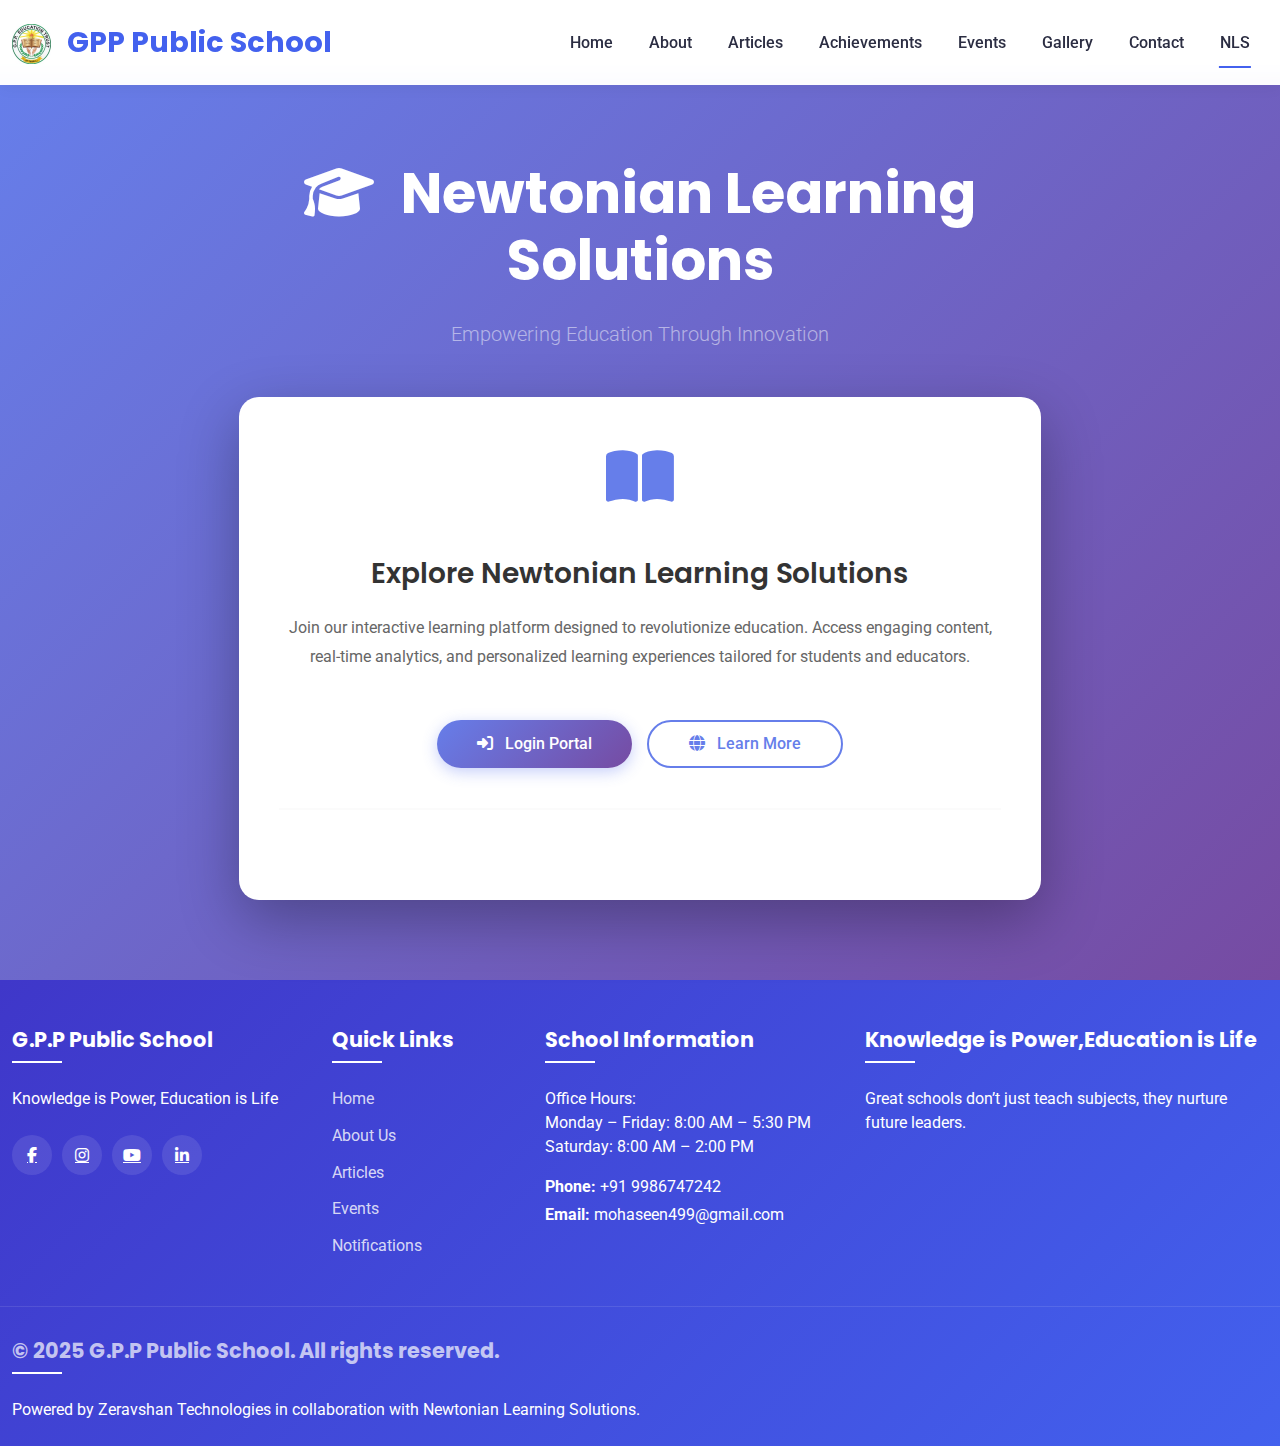
<file: School-website/Newtonian.html>
<!DOCTYPE html>
<html lang="en">
<head>
    <meta charset="UTF-8">
    <meta name="viewport" content="width=device-width, initial-scale=1.0">
    <title>Newtonian Learning Solutions | GPP Public School</title>
    <!-- Bootstrap 5 CSS -->
    <link href="https://cdn.jsdelivr.net/npm/bootstrap@5.3.0/dist/css/bootstrap.min.css" rel="stylesheet">
    <!-- Google Fonts -->
    <link href="https://fonts.googleapis.com/css2?family=Poppins:wght@300;400;500;600;700&family=Roboto:wght@300;400;500;700&display=swap" rel="stylesheet">
    <!-- Font Awesome -->
    <link rel="stylesheet" href="https://cdnjs.cloudflare.com/ajax/libs/font-awesome/6.4.0/css/all.min.css">
    <link rel="stylesheet" href="style.css">
    <link rel="stylesheet" href="animate-on-scroll.css">
        <!-- Hover effect styling -->
    <style>
        .nls-box:hover {
            transform: translateY(-10px);
            box-shadow: 0 30px 80px rgba(102, 126, 234, 0.3);
        }

        .btn-primary:hover {
            transform: scale(1.05);
            box-shadow: 0 10px 30px rgba(102, 126, 234, 0.4);
        }

        .btn-outline-primary:hover {
            background: #667eea;
            color: white !important;
            transform: scale(1.05);
        }

        @media (max-width: 768px) {
            .nls-box {
                padding: 30px 20px !important;
            }
            
            h1.display-4 {
                font-size: 28px !important;
            }

            .btn {
                font-size: 14px !important;
                padding: 10px 25px !important;
            }
        }
    </style>

</head>
<body>
      <!-- Navigation -->
    <nav class="navbar navbar-expand-lg navbar-light fixed-top py-3">
        <div class="container">
           <a class="navbar-brand" href="index.html">
                <img src="Images/Logo.png" alt="School Logo" style="height: 40px; margin-right: 10px;"> 
                GPP Public School</span>
            </a>
            <button class="navbar-toggler p-0 border-0" type="button"
            data-bs-toggle="collapse" data-bs-target="#navbarContent"
            aria-controls="navbarContent" aria-expanded="false"
            aria-label="Toggle navigation">
            <i class="fas fa-bars" style="font-size:22px;"></i>
             </button>
            <div class="collapse navbar-collapse" id="navbarContent">
                <ul class="navbar-nav ms-auto mb-2 mb-lg-0">
                    <li class="nav-item">
                        <a class="nav-link " href="index.html">Home</a>
                    </li>
                    <li class="nav-item">
                        <a class="nav-link" href="index.html#about">About</a>
                    </li>
                    <li class="nav-item">
                        <a class="nav-link" href="#articles">Articles</a>
                    </li>
                    <li class="nav-item">
                        <a class="nav-link" href="#achievements">Achievements</a>
                    </li>
                    <li class="nav-item">
                        <a class="nav-link" href="#events">Events</a>
                    </li>
                     <li class="nav-item">
                        <a class="nav-link" href="index.html#gallery">Gallery</a>
                    </li>
                    <li class="nav-item">
                        <a class="nav-link" href="index.html#contact">Contact</a>
                    </li>
                     <li class="nav-item">
                        <a class="nav-link active" href="Newtonian.html">NLS</a>
                    </li> 
                </ul> 
            </div>
        </div>
    </nav>

    <!-- Main Content -->
    <main class="nls-main" style="margin-top: 80px; min-height: 100vh; display: flex; align-items: center; justify-content: center; background: linear-gradient(135deg, #667eea 0%, #764ba2 100%); padding: 40px 20px;">
        <div class="container">
            <div class="row align-items-center justify-content-center">
                <div class="col-lg-8 col-md-10">
                    <!-- Heading -->
                    <div class="text-center mb-5" data-aos="fade-down">
                        <h1 class="display-4 fw-bold text-white mb-4">
                            <i class="fas fa-graduation-cap" style="margin-right: 15px;"></i>
                            Newtonian Learning Solutions
                        </h1>
                        <p class="lead text-white-50 mb-0">Empowering Education Through Innovation</p>
                    </div>

                    <!-- NLS Box -->
                    <div class="nls-box" data-aos="zoom-in" style="background: white; border-radius: 20px; padding: 50px 40px; box-shadow: 0 20px 60px rgba(0, 0, 0, 0.3); text-align: center; transition: transform 0.3s ease, box-shadow 0.3s ease;">
                        <div style="margin-bottom: 30px;">
                            <i class="fas fa-book-open" style="font-size: 60px; color: #667eea; margin-bottom: 20px;"></i>
                        </div>

                        <h2 class="mb-4" style="color: #333; font-weight: 600; font-size: 28px;">
                            Explore Newtonian Learning Solutions
                        </h2>

                        <p class="mb-5" style="color: #666; font-size: 16px; line-height: 1.8;">
                            Join our interactive learning platform designed to revolutionize education. 
                            Access engaging content, real-time analytics, and personalized learning experiences 
                            tailored for students and educators.
                        </p>

                        <div style="display: flex; gap: 15px; justify-content: center; flex-wrap: wrap;">
                            <a href="https://newtonianlearningsolutions.com/ui/user/login/" target="_blank" class="btn btn-primary" style="background: linear-gradient(135deg, #667eea 0%, #764ba2 100%); border: none; padding: 12px 40px; font-size: 16px; font-weight: 500; border-radius: 50px; transition: transform 0.3s ease, box-shadow 0.3s ease;">
                                <i class="fas fa-sign-in-alt" style="margin-right: 8px;"></i>
                                Login Portal
                            </a>
                            <a href="https://newtonianlearningsolutions.com/" target="_blank" class="btn btn-outline-primary" style="border: 2px solid #667eea; color: #667eea; padding: 10px 40px; font-size: 16px; font-weight: 500; border-radius: 50px; transition: all 0.3s ease;">
                                <i class="fas fa-globe" style="margin-right: 8px;"></i>
                                Learn More
                            </a>
                        </div>

                        <hr style="margin: 40px 0; border: 1px solid #eee;">
                    </div>
                </div>
            </div>
        </div>
    </main>


 <!-- Footer -->
    <footer class="footer">
        <div class="container">
            <div class="row">
                <div class="col-md-3 mb-4 mb-md-0">
                    <h5>G.P.P Public School</h5>
                    <p>Knowledge is Power, Education is Life</p>
                    <div class="social-links">
                        <a href="#"><i class="fab fa-facebook-f"></i></a>
                        <a href="#"><i class="fab fa-instagram"></i></a>
                        <a href="https://youtube.com/@gpppublicschoolattahalli?si=HrfAXM66m1wQ4LZh" target="_blank"><i class="fab fa-youtube"></i></a>
                        <a href="#"><i class="fab fa-linkedin-in"></i></a>
                    </div>
                </div>
                <div class="col-md-2 col-6 mb-4 mb-md-0">
                    <h5>Quick Links</h5>
                    <ul class="footer-links ms-0 p-0">
                        <li><a href="index.html">Home</a></li>
                        <li><a href="index.html#about">About Us</a></li>
                        <li><a href="articles.html">Articles</a></li>
                        <li><a href="index.html#events">Events</a></li>
                        <li><a href="index.html#notifications">Notifications</a></li>
                    </ul>
                </div>
               <div class="col-md-3">
                    <h5>School Information</h5>
                    <p class="mt-3">
                        Office Hours: <br>
                        Monday – Friday: 8:00 AM – 5:30 PM <br>
                        Saturday: 8:00 AM – 2:00 PM
                    </p>
                    <p class="mb-1"><strong>Phone:</strong> +91 9986747242 </p>
                    <p class="mb-0"><strong>Email:</strong> <span style="word-break: break-all;">mohaseen499@gmail.com</span></p>
                    
                </div>
                  <div class="col-md-4 ">
            <div class="footer-motivation">
                 <h5 class="footer-title">Knowledge is Power,Education is Life</h5>
                <p>Great schools don’t just teach subjects, they nurture future leaders.</p>
            </div>
        </div>
            <div class="copyright d-flex">
                <h5 >&copy; 2025 G.P.P Public School. All rights reserved.</h5>
                </div>
                <div>
                <p class="mb-0">Powered by <a href="https://zeravshantechnologies.com/" target="_blank" style="color: white; text-decoration: none;">Zeravshan Technologies</a> in collaboration with <a href="https://newtonianlearningsolutions.com/ui/user/login/" target="_blank" style="color: white; text-decoration: none;">Newtonian Learning Solutions</a>.</p>
            </div>
        </div>
    </footer>

    <!-- Back to Top Button -->
    <a href="#" class="back-to-top">
        <i class="fas fa-arrow-up"></i>
    </a>

    <!-- Scripts -->
    <script src="https://cdn.jsdelivr.net/npm/bootstrap@5.3.0/dist/js/bootstrap.bundle.min.js"></script>
    <script src="https://unpkg.com/aos@next/dist/aos.js"></script>
    <script>
        // Initialize AOS
        AOS.init({
            duration: 1000,
            once: true,
            easing: 'ease-out-cubic'
        });

        // Smooth scrolling for anchor links
        document.querySelectorAll('a[href^="#"]').forEach(anchor => {
            anchor.addEventListener('click', function (e) {
                const href = this.getAttribute('href');
                if (href !== '#' && document.querySelector(href)) {
                    e.preventDefault();
                    const target = document.querySelector(href);
                    const offset = 80;
                    const targetPosition = target.offsetTop - offset;
                    window.scrollTo({
                        top: targetPosition,
                        behavior: 'smooth'
                    });
                }
            });
        });

        // Back to top button
        const backToTopButton = document.querySelector('.back-to-top');
        window.addEventListener('scroll', () => {
            if (window.scrollY > 300) {
                backToTopButton.style.display = 'flex';
            } else {
                backToTopButton.style.display = 'none';
            }
        });

        backToTopButton.addEventListener('click', (e) => {
            e.preventDefault();
            window.scrollTo({
                top: 0,
                behavior: 'smooth'
            });
        });

        // Form submission
        const contactForm = document.querySelector('.contact-form');
        if (contactForm) {
            contactForm.addEventListener('submit', function(e) {
                e.preventDefault();
                alert('Thank you! We will contact you soon.');
                this.reset();
            });
        }

        // Mobile menu close on link click
        const navbarCollapse = document.querySelector('.navbar-collapse');
        document.querySelectorAll('.nav-link').forEach(link => {
            link.addEventListener('click', () => {
                if (navbarCollapse.classList.contains('show')) {
                    document.querySelector('.navbar-toggler').click();
                }
            });
        });
    </script>
</body>
</html>
</file>
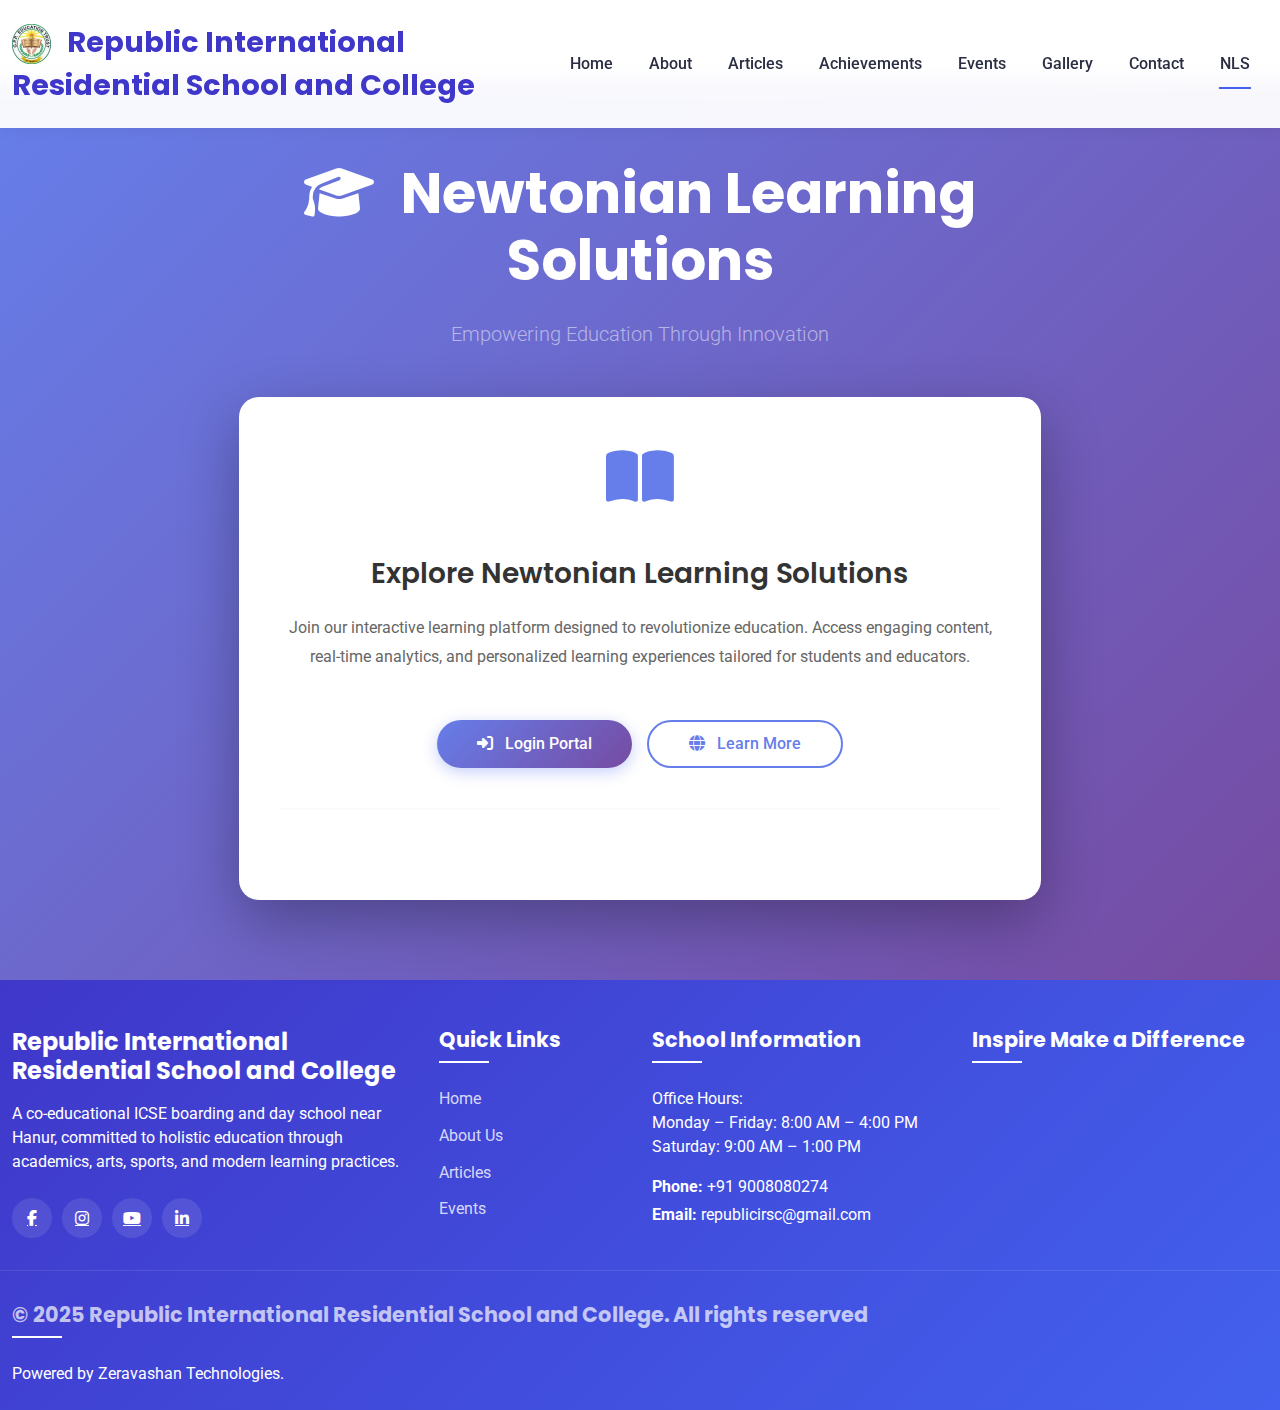
<file: School-website/newtonianpage.html>
<!DOCTYPE html>
<html lang="en">
<head>
    <meta charset="UTF-8">
    <meta name="viewport" content="width=device-width, initial-scale=1.0">
    <title>Republic International Residential School & College</title>
    <!-- Bootstrap 5 CSS -->
    <link href="https://cdn.jsdelivr.net/npm/bootstrap@5.3.0/dist/css/bootstrap.min.css" rel="stylesheet">
    <!-- Google Fonts -->
    <link href="https://fonts.googleapis.com/css2?family=Poppins:wght@300;400;500;600;700&family=Roboto:wght@300;400;500;700&display=swap" rel="stylesheet">
    <!-- Font Awesome -->
    <link rel="stylesheet" href="https://cdnjs.cloudflare.com/ajax/libs/font-awesome/6.4.0/css/all.min.css">
    <link rel="stylesheet" href="style.css">
    <link rel="stylesheet" href="animate-on-scroll.css">
        <!-- Hover effect styling -->
    <style>
        .nls-box:hover {
            transform: translateY(-10px);
            box-shadow: 0 30px 80px rgba(102, 126, 234, 0.3);
        }

        .btn-primary:hover {
            transform: scale(1.05);
            box-shadow: 0 10px 30px rgba(102, 126, 234, 0.4);
        }

        .btn-outline-primary:hover {
            background: #667eea;
            color: white !important;
            transform: scale(1.05);
        }

        @media (max-width: 768px) {
            .nls-box {
                padding: 30px 20px !important;
            }

            h1.display-4 {
                font-size: 28px !important;
            }

            .btn {
                font-size: 14px !important;
                padding: 10px 25px !important;
            }
        }
    </style>

</head>
<body>
    <!-- Navigation -->
    <nav class="navbar navbar-expand-lg navbar-light fixed-top py-3">
        <div class="container">
            <a class="navbar-brand" href="index.html">
                <img src="Images/Logo.png" alt="School Logo" style="height: 40px; margin-right: 10px;"> 
                <span class="brand-text"> Republic International<span class="brand-break"><br></span>  Residential School and College</span>
            </a>
            <button class="navbar-toggler p-0 border-0" type="button"
            data-bs-toggle="collapse" data-bs-target="#navbarContent"
            aria-controls="navbarContent" aria-expanded="false"
            aria-label="Toggle navigation">
            <i class="fas fa-bars" style="font-size:22px;"></i>
             </button>
            <div class="collapse navbar-collapse" id="navbarContent">
                <ul class="navbar-nav ms-auto mb-2 mb-lg-0">
                    <li class="nav-item">
                        <a class="nav-link" href="index.html">Home</a>
                    </li>
                    <li class="nav-item">
                        <a class="nav-link" href="index.html#about">About</a>
                    </li>
                    <li class="nav-item">
                        <a class="nav-link" href="articles.html">Articles</a>
                    </li>
                    <li class="nav-item">
                        <a class="nav-link" href="articles.html#achievements">Achievements</a>
                    </li>
                    <li class="nav-item">
                        <a class="nav-link" href="articles.html#events">Events</a>
                    </li>
                    <li class="nav-item">
                        <a class="nav-link" href="index.html#gallery">Gallery</a>
                    </li>
                    <!-- <li class="nav-item">
                        <a class="nav-link" href="#notifications">Notifications</a>
                    </li> -->
                    <li class="nav-item">
                        <a class="nav-link" href="index.html#contact">Contact</a>
                    </li>
                     <li class="nav-item">
                        <a class="nav-link active" href="newtonianpage.html">NLS</a>
                    </li>
                </ul>
            </div>
        </div>
    </nav>

    <!-- Main Content -->
    <main class="nls-main" style="margin-top: 80px; min-height: 100vh; display: flex; align-items: center; justify-content: center; background: linear-gradient(135deg, #667eea 0%, #764ba2 100%); padding: 40px 20px;">
        <div class="container">
            <div class="row align-items-center justify-content-center">
                <div class="col-lg-8 col-md-10">
                    <!-- Heading -->
                    <div class="text-center mb-5" data-aos="fade-down">
                        <h1 class="display-4 fw-bold text-white mb-4">
                            <i class="fas fa-graduation-cap" style="margin-right: 15px;"></i>
                            Newtonian Learning Solutions
                        </h1>
                        <p class="lead text-white-50 mb-0">Empowering Education Through Innovation</p>
                    </div>

                    <!-- NLS Box -->
                    <div class="nls-box" data-aos="zoom-in" style="background: white; border-radius: 20px; padding: 50px 40px; box-shadow: 0 20px 60px rgba(0, 0, 0, 0.3); text-align: center; transition: transform 0.3s ease, box-shadow 0.3s ease;">
                        <div style="margin-bottom: 30px;">
                            <i class="fas fa-book-open" style="font-size: 60px; color: #667eea; margin-bottom: 20px;"></i>
                        </div>

                        <h2 class="mb-4" style="color: #333; font-weight: 600; font-size: 28px;">
                            Explore Newtonian Learning Solutions
                        </h2>

                        <p class="mb-5" style="color: #666; font-size: 16px; line-height: 1.8;">
                            Join our interactive learning platform designed to revolutionize education.
                            Access engaging content, real-time analytics, and personalized learning experiences
                            tailored for students and educators.
                        </p>

                        <div style="display: flex; gap: 15px; justify-content: center; flex-wrap: wrap;">
                            <a href="https://newtonianlearningsolutions.com/ui/user/login/" target="_blank" class="btn btn-primary" style="background: linear-gradient(135deg, #667eea 0%, #764ba2 100%); border: none; padding: 12px 40px; font-size: 16px; font-weight: 500; border-radius: 50px; transition: transform 0.3s ease, box-shadow 0.3s ease;">
                                <i class="fas fa-sign-in-alt" style="margin-right: 8px;"></i>
                                Login Portal
                            </a>
                            <a href="https://newtonianlearningsolutions.com/" target="_blank" class="btn btn-outline-primary" style="border: 2px solid #667eea; color: #667eea; padding: 10px 40px; font-size: 16px; font-weight: 500; border-radius: 50px; transition: all 0.3s ease;">
                                <i class="fas fa-globe" style="margin-right: 8px;"></i>
                                Learn More
                            </a>
                        </div>

                        <hr style="margin: 40px 0; border: 1px solid #eee;">
                    </div>
                </div>
            </div>
        </div>
    </main>

 <!-- Footer -->
    <footer class="footer">
        <div class="container">
            <div class="row">
                <div class="col-md-4 mb-4 mb-md-0">
                    <h4>Republic International Residential School and College </h4>
                    <p class="mt-3">
                        A co-educational ICSE boarding and day school near Hanur, committed to holistic education through academics, arts, sports, and modern learning practices.
                        </p>
                    <div class="social-links">
                        <a href="#"><i class="fab fa-facebook-f"></i></a>
                        <a href="#"><i class="fab fa-instagram"></i></a>
                        <a href="#"><i class="fab fa-youtube"></i></a>
                        <a href="#"><i class="fab fa-linkedin-in"></i></a>
                    </div>
                </div>
                <div class="col-md-2 col-6 mb-4 mb-md-0">
                    <h5>Quick Links</h5>
                    <ul class="footer-links ms-0 p-0">
                        <li><a href="index.html">Home</a></li>
                        <li><a href="index.html#about">About Us</a></li>
                        <li><a href="articles.html">Articles</a></li>
                        <li><a href="index.html#events">Events</a></li>
                    </ul>
                </div>
               <div class="col-md-3">
                    <h5>School Information</h5>
                    <p class="mt-3">
                        Office Hours: <br>
                        Monday – Friday: 8:00 AM – 4:00 PM <br>
                        Saturday: 9:00 AM – 1:00 PM
                    </p>
                    <p class="mb-1"><strong>Phone:</strong> <a href="tel:+919008080274" style="color: white; text-decoration: none;">+91 9008080274</a></p>
                    <p class="mb-0"><strong>Email:</strong> <a href="republicirsc@gmail.com " style="color: white; text-decoration: none;">republicirsc@gmail.com</a></p>
                </div>
                  <div class="col-md-3">
                    <div class="footer-motivation">
                    <h5 class="footer-title">Inspire Make a Difference</h5>
                    <p id="motivationText" class="motivation-text"></p>
                </div>
                </div>
            <div class="copyright d-flex justify-content-between align-items-center">
                <h5> &copy; 2025 Republic International Residential School and College. All rights reserved</h5>     
                </div>
                <div>
                <p class="mb-0">Powered by <a href="https://zeravshantechnologies.com" target="_blank" style="color: white; text-decoration: none;">Zeravashan Technologies</a>.</p>
            </div>
            </div>
        </div>
    </footer>

    <!-- Back to Top Button -->
    <a href="#" class="back-to-top">
        <i class="fas fa-arrow-up"></i>
    </a>

    <!-- Scripts -->
    <script src="https://cdn.jsdelivr.net/npm/bootstrap@5.3.0/dist/js/bootstrap.bundle.min.js"></script>
    <script src="https://unpkg.com/aos@next/dist/aos.js"></script>
    <script src="main.js"></script>
    <script>
        // Initialize AOS
        AOS.init({
            duration: 1000,
            once: true,
            easing: 'ease-out-cubic'
        });

        // Smooth scrolling for anchor links
        document.querySelectorAll('a[href^="#"]').forEach(anchor => {
            anchor.addEventListener('click', function (e) {
                const href = this.getAttribute('href');
                if (href !== '#' && document.querySelector(href)) {
                    e.preventDefault();
                    const target = document.querySelector(href);
                    const offset = 80;
                    const targetPosition = target.offsetTop - offset;
                    window.scrollTo({
                        top: targetPosition,
                        behavior: 'smooth'
                    });
                }
            });
        });

        // Back to top button
        const backToTopButton = document.querySelector('.back-to-top');
        window.addEventListener('scroll', () => {
            if (window.scrollY > 300) {
                backToTopButton.style.display = 'flex';
            } else {
                backToTopButton.style.display = 'none';
            }
        });

        backToTopButton.addEventListener('click', (e) => {
            e.preventDefault();
            window.scrollTo({
                top: 0,
                behavior: 'smooth'
            });
        });

        // Form submission
        const contactForm = document.querySelector('.contact-form');
        if (contactForm) {
            contactForm.addEventListener('submit', function(e) {
                e.preventDefault();
                alert('Thank you! We will contact you soon.');
                this.reset();
            });
        }

        // Mobile menu close on link click
        const navbarCollapse = document.querySelector('.navbar-collapse');
        document.querySelectorAll('.nav-link').forEach(link => {
            link.addEventListener('click', () => {
                if (navbarCollapse.classList.contains('show')) {
                    document.querySelector('.navbar-toggler').click();
                }
            });
        });
    </script>
</body>
</html>
</file>
<file: School-website/style.css>
:root {
--primary-color: #4361ee;
--secondary-color: #3f37c9;
--accent-color: #4895ef;
--light-color: #f8f9fa;
--dark-color: #212529;
--success-color: #4cc9f0;
--text-primary: #2b2d42;
--text-secondary: #8d99ae;
--border-radius: 12px;
--box-shadow: 0 4px 20px rgba(0, 0, 0, 0.08);
--transition: all 0.3s ease;
--bg-color: #f5f7fb;
}

[data-theme="green"] {
--primary-color: #2ecc71;
--secondary-color: #27ae60;
--accent-color: #2ecc71;
--success-color: #2ed573;
}

[data-theme="red"] {
--primary-color: #e74c3c;
--secondary-color: #c0392b;
--accent-color: #ff6b6b;
--success-color: #ff9e9e;
}

[data-theme="purple"] {
--primary-color: #9b59b6;
--secondary-color: #8e44ad;
--accent-color: #af7ac5;
--success-color: #d2b4de;
}

[data-theme="orange"] {
--primary-color: #ff7f50;
--secondary-color: #ff6347;
--accent-color: #ffa07a;
--success-color: #ffb347;
}

[data-theme="pink"] {
--primary-color: #e84393;
--secondary-color: #fd79a8;
--accent-color: #fab1a0;
--success-color: #ffeaa7;
}

[data-theme="teal"] {
--primary-color: #00cec9;
--secondary-color: #00b894;
--accent-color: #81ecec;
--success-color: #55efc4;
}

[data-bg="light"] {
--bg-color: #f5f7fb;
}

[data-bg="dark"] {
--bg-color: #1a1d28;
--text-primary: #e9ecef;
--text-secondary: #adb5bd;
--light-color: #2d3748;
}

[data-bg="gradient"] {
--bg-color: linear-gradient(135deg, #f5f7fa 0%, #c3cfe2 100%);
}

[data-bg="light-blue"] {
--bg-color: #eef5ff;
}

[data-bg="light-green"] {
--bg-color: #f0f9f0;
}

[data-bg="light-pink"] {
--bg-color: #fef5f5;
}

[data-bg="light-orange"] {
--bg-color: #fff8f0;
}

* {
margin: 0;
padding: 0;
box-sizing: border-box;
}

body {
font-family: 'Roboto', sans-serif;
color: var(--text-primary);
background: var(--bg-color);
overflow-x: hidden;
transition: var(--transition);
}

h1, h2, h3, h4, h5, h6 {
font-family: 'Poppins', sans-serif;
font-weight: 700;
}

.container {
max-width: 1641px;
}
html {
  scroll-padding-top: 90px; /* adjust based on navbar height */
}

html {
  scroll-behavior: smooth;
}

/* Header & Navigation */
.navbar {
padding: 1rem 0;
background-color: rgba(255, 255, 255, 0.95);
backdrop-filter: blur(10px);
box-shadow: 0 2px 15px rgba(0, 0, 0, 0.05);
transition: var(--transition);
}

[data-bg="dark"] .navbar {
background-color: rgba(26, 29, 40, 0.95);
}

.navbar-brand {
font-family: 'Poppins', sans-serif;
font-weight: 700;
font-size: 1.8rem;
color: var(--primary-color) !important;
}

.navbar-brand span {
color: var(--secondary-color);
}

.nav-link {
font-weight: 500;
margin: 0 10px;
color: var(--text-primary) !important;
position: relative;
transition: var(--transition);
}

.nav-link:after {
content: '';
position: absolute;
bottom: -5px;
left: 50%;
width: 0;
height: 2px;
background-color: var(--primary-color);
transition: var(--transition);
transform: translateX(-50%);
}

.nav-link:hover:after,
.nav-link.active:after {
width: 70%;
}

.theme-selector {
background: none;
border: none;
color: var(--text-secondary);
font-size: 1.2rem;
cursor: pointer;
transition: var(--transition);
}

.theme-selector:hover {
color: var(--primary-color);
}

.customizer-toggle {
position: fixed;
top: 50%;
right: 0;
transform: translateY(-50%);
background: var(--primary-color);
color: white;
border-radius: 8px 0 0 8px;
padding: 10px 15px;
cursor: pointer;
z-index: 1001;
box-shadow: -2px 0 10px rgba(0, 0, 0, 0.1);
}

.customizer-panel {
position: fixed;
top: 50%;
right: -300px;
transform: translateY(-50%);
background: white;
width: 300px;
padding: 20px;
border-radius: 8px 0 0 8px;
box-shadow: -2px 0 15px rgba(0, 0, 0, 0.1);
z-index: 1001;
transition: var(--transition);
}

.customizer-panel.active {
right: 0;
}

.customizer-header {
display: flex;
justify-content: space-between;
align-items: center;
margin-bottom: 15px;
padding-bottom: 10px;
border-bottom: 1px solid #eee;
}

.customizer-option {
margin-bottom: 15px;
}

.customizer-option h6 {
margin-bottom: 10px;
color: var(--text-primary);
}

.theme-options {
display: flex;
gap: 10px;
flex-wrap: wrap;
}

.theme-btn {
width: 35px;
height: 35px;
border-radius: 50%;
border: 2px solid transparent;
cursor: pointer;
transition: var(--transition);
}

.theme-btn.active {
border-color: var(--dark-color);
transform: scale(1.1);
}

.theme-blue {
background: linear-gradient(135deg, #4361ee, #3f37c9);
}

.theme-green {
background: linear-gradient(135deg, #2ecc71, #27ae60);
}

.theme-red {
background: linear-gradient(135deg, #e74c3c, #c0392b);
}

.theme-purple {
background: linear-gradient(135deg, #9b59b6, #8e44ad);
}

.theme-orange {
background: linear-gradient(135deg, #ff7f50, #ff6347);
}

.theme-pink {
background: linear-gradient(135deg, #e84393, #fd79a8);
}

.theme-teal {
background: linear-gradient(135deg, #00cec9, #00b894);
}

.bg-options {
display: flex;
gap: 10px;
flex-wrap: wrap;
}

.bg-option {
width: 40px;
height: 40px;
border-radius: 8px;
cursor: pointer;
border: 2px solid transparent;
overflow: hidden;
transition: var(--transition);
}

.bg-option.active {
border-color: var(--primary-color);
transform: scale(1.1);
}

.bg-light {
background-color: #f5f7fb;
}

.bg-dark {
background-color: #1a1d28;
}

.bg-gradient {
background: linear-gradient(135deg, #f5f7fa 0%, #c3cfe2 100%);
}

.bg-light-blue {
background-color: #eef5ff;
}

.bg-light-green {
background-color: #f0f9f0;
}

.bg-light-pink {
background-color: #fef5f5;
}

.bg-light-orange {
background-color: #fff8f0;
}

.mobile-menu-btn {
display: none;
background: none;
border: none;
font-size: 1.5rem;
color: var(--primary-color);
}

/* Hero Section */
.hero {
background: linear-gradient(135deg, rgba(67, 97, 238, 0.1) 0%, rgba(63, 55, 201, 0.05) 100%);
padding: 5rem 0;
position: relative;
overflow: hidden;
}

[data-bg="dark"] .hero {
background: linear-gradient(135deg, rgba(67, 97, 238, 0.15) 0%, rgba(63, 55, 201, 0.1) 100%);
}

.hero::before {
content: '';
position: absolute;
top: -100px;
right: -100px;
width: 300px;
height: 300px;
border-radius: 50%;
background: radial-gradient(circle, rgba(67, 97, 238, 0.1) 0%, transparent 70%);
z-index: 0;
}

.hero-content {
position: relative;
z-index: 2;
}

.hero h1 {
font-size: 3.5rem;
line-height: 1.2;
margin-bottom: 1.5rem;
color: var(--secondary-color);
}

.hero p {
font-size: 1.25rem;
color: var(--text-secondary);
margin-bottom: 2rem;
max-width: 600px;
}
#heroCarousel {
border-radius: var(--border-radius);
overflow: hidden;
margin-top: 35px;
box-shadow: var(--box-shadow);
}

.carousel-indicators {
bottom: 15px;
}

.carousel-indicators button {
width: 12px;
height: 12px;
border-radius: 50%;
background-color: rgba(255, 255, 255, 0.5);
border: none;
margin: 0 5px;
}

.carousel-indicators button.active {
background-color: var(--primary-color);
}

.carousel-control-prev,
.carousel-control-next {
width: 50px;
height: 50px;
top: 50%;
transform: translateY(-50%);
background-color: rgba(0, 0, 0, 0.3);
border-radius: 50%;
margin: 0 15px;
}

.carousel-control-prev:hover,
.carousel-control-next:hover {
background-color: var(--primary-color);
}

@media (max-width: 768px) {
#heroCarousel {
margin-top: 2rem;
}
}

.btn-primary {
background-color: var(--primary-color);
border-color: var(--primary-color);
padding: 0.8rem 2rem;
border-radius: 50px;
font-weight: 500;
transition: var(--transition);
box-shadow: 0 4px 15px rgba(67, 97, 238, 0.3);
}

.btn-primary:hover {
background-color: var(--secondary-color);
border-color: var(--secondary-color);
transform: translateY(-3px);
box-shadow: 0 6px 20px rgba(67, 97, 238, 0.4);
}

.hero-img {
position: relative;
border-radius: var(--border-radius);
overflow: hidden;
box-shadow: var(--box-shadow);
height: 450px;
background: linear-gradient(45deg, #4361ee, #3a0ca3);
}

.hero-img img {
width: 100%;
height: 100%;
object-fit: cover;
transition: var(--transition);
}

.hero-img:hover img {
transform: scale(1.05);
}

/* Section Styling */
.section {
padding: 5rem 0;
}

.section-title {
text-align: center;
margin-bottom: 3rem;
}

.section-title h2 {
font-size: 2.5rem;
color: var(--secondary-color);
position: relative;
display: inline-block;
padding-bottom: 15px;
}

.section-title h2::after {
content: '';
position: absolute;
bottom: 0;
left: 50%;
transform: translateX(-50%);
width: 70px;
height: 4px;
background-color: var(--primary-color);
border-radius: 2px;
}

.section-title p {
color: var(--text-secondary);
max-width: 700px;
margin: 15px auto 0;
}

/* Cards */
.card {
border: none;
border-radius: var(--border-radius);
overflow: hidden;
margin-bottom: 1.5rem;
box-shadow: var(--box-shadow);
transition: var(--transition);
height: 100%;
background-color: white;
}

[data-bg="dark"] .card {
background-color: #2d3748;
}

.card:hover {
transform: translateY(-10px);
box-shadow: 0 15px 35px rgba(0, 0, 0, 0.1);
}

.card-img-top {
height: 200px;
object-fit: cover;
border-top-left-radius: var(--border-radius);
border-top-right-radius: var(--border-radius);
}

.card-body {
padding: 1.5rem;
}

.card-title {
font-size: 1.4rem;
margin-bottom: 0.75rem;
color: var(--secondary-color);
}

.card-text {
color: var(--text-secondary);
margin-bottom: 1rem;
min-height: 80px;
}

.card-category {
display: inline-block;
background-color: rgba(67, 97, 238, 0.1);
color: var(--primary-color);
padding: 0.3rem 0.8rem;
border-radius: 50px;
font-weight: 500;
font-size: 0.85rem;
margin-bottom: 0.75rem;
}

[data-theme="green"] .card-category {
background-color: rgba(46, 204, 113, 0.15);
color: var(--primary-color);
}

[data-theme="red"] .card-category {
background-color: rgba(231, 76, 60, 0.15);
color: var(--primary-color);
}

[data-theme="purple"] .card-category {
background-color: rgba(155, 89, 182, 0.15);
color: var(--primary-color);
}

/* Articles Section */
.article-card {
height: 100%;
border-radius: var(--border-radius);
overflow: hidden;
box-shadow: var(--box-shadow);
transition: var(--transition);
background-color: white;
}

[data-bg="dark"] .article-card {
background-color: #2d3748;
}

.article-card:hover {
transform: translateY(-10px);
box-shadow: 0 15px 35px rgba(0, 0, 0, 0.1);
}

.article-img {
height: 200px;
object-fit: cover;
width: 100%;
}

.article-content {
padding: 1.5rem;
}

.article-meta {
display: flex;
justify-content: space-between;
margin-bottom: 1rem;
color: var(--text-secondary);
font-size: 0.9rem;
}

.article-author {
display: flex;
align-items: center;
}

.author-avatar {
width: 30px;
height: 30px;
border-radius: 50%;
margin-right: 8px;
}

/* Article Modal */
.article-modal .modal-dialog {
max-width: 800px;
width: 95%;
}

.article-modal .modal-content {
border-radius: var(--border-radius);
border: none;
}

.article-modal .modal-header {
border-bottom: 1px solid rgba(0, 0, 0, 0.1);
padding: 1.5rem;
}

[data-bg="dark"] .article-modal .modal-header {
border-bottom: 1px solid rgba(255, 255, 255, 0.1);
}

.article-modal .modal-body {
padding: 1.5rem;
max-height: 70vh;
overflow-y: auto;
}

.article-modal .modal-footer {
border-top: 1px solid rgba(0, 0, 0, 0.1);
padding: 1rem 1.5rem;
}

[data-bg="dark"] .article-modal .modal-footer {
border-top: 1px solid rgba(255, 255, 255, 0.1);
}

.article-modal-img {
width: 100%;
height: 300px;
object-fit: cover;
border-radius: 8px;
margin-bottom: 1.5rem;
}

/* Events Section - Redesigned */
.events-section {
position: relative;
}

.event-card {
border-radius: var(--border-radius);
overflow: hidden;
box-shadow: var(--box-shadow);
transition: var(--transition);
height: 100%;
background-color: white;
margin-bottom: 1.5rem;
}

[data-bg="dark"] .event-card {
background-color: #2d3748;
}

.event-card:hover {
transform: translateY(-10px);
box-shadow: 0 15px 35px rgba(0, 0, 0, 0.15);
}

.event-date {
position: absolute;
top: 15px;
left: 15px;
background-color: var(--primary-color);
color: white;
padding: 0.5rem 1rem;
border-radius: 8px;
text-align: center;
z-index: 10;
opacity: 1;
visibility: visible;
pointer-events: none;
}

.event-card:hover .event-date {
opacity: 1;
visibility: visible;
}

.event-day {
font-size: 1.5rem;
font-weight: 700;
line-height: 1;
}

.event-month {
font-size: 0.9rem;
text-transform: uppercase;
font-weight: 600;
}

.event-img {
height: 200px;
object-fit: cover;
width: 100%;
}

.event-content {
padding: 1.5rem;
}

.event-time {
display: flex;
align-items: center;
color: var(--primary-color);
margin-bottom: 0.5rem;
font-weight: 500;
}

.event-time i {
margin-right: 8px;
}

.event-location {
display: flex;
align-items: center;
color: var(--text-secondary);
margin-bottom: 1rem;
font-size: 0.95rem;
}

.event-location i {
margin-right: 8px;
}

/* Notifications Section - Redesigned */
.notification-card {
border-radius: var(--border-radius);
box-shadow: var(--box-shadow);
transition: var(--transition);
background-color: white;
margin-bottom: 1.5rem;
border-left: 4px solid var(--primary-color);
overflow: hidden;
min-height: 280px;
max-height: 320px;
display: flex;
flex-direction: column;
}

[data-bg="dark"] .notification-card {
background-color: #2d3748;
}

.notification-card:hover {
transform: translateY(-5px);
box-shadow: 0 10px 25px rgba(0, 0, 0, 0.1);
}

.notification-header {
display: flex;
align-items: center;
padding: 1.2rem 1.5rem;
border-bottom: 1px solid rgba(0, 0, 0, 0.05);
}

[data-bg="dark"] .notification-header {
border-bottom: 1px solid rgba(255, 255, 255, 0.1);
}

.notification-icon {
width: 50px;
height: 50px;
border-radius: 50%;
background-color: rgba(67, 97, 238, 0.1);
color: var(--primary-color);
display: flex;
align-items: center;
justify-content: center;
margin-right: 1rem;
font-size: 1.2rem;
}

.notification-title {
flex-grow: 1;
}

.notification-date {
color: var(--text-secondary);
font-size: 0.9rem;
}

.notification-body {
padding: 1.5rem;
flex: 1;
overflow-y: auto;
max-height: 150px;
}

.notification-tags {
display: flex;
flex-wrap: wrap;
gap: 8px;
margin-top: 1rem;
}

.notification-tag {
background-color: rgba(67, 97, 238, 0.1);
color: var(--primary-color);
padding: 0.25rem 0.75rem;
border-radius: 50px;
font-size: 0.85rem;
}

/* About Section - Fixed Alignment */
.about-content {
padding: 2rem;
background-color: white;
border-radius: var(--border-radius);
box-shadow: var(--box-shadow);
}

[data-bg="dark"] .about-content {
background-color: #2d3748;
}

.about-img {
border-radius: var(--border-radius);
overflow: hidden;
box-shadow: var(--box-shadow);
height: 100%;
}

.about-img img {
width: 100%;
height: 100%;
object-fit: cover;
transition: var(--transition);
}

.about-img:hover img {
transform: scale(1.05);
}

/* Stats */
.stats-item {
text-align: center;
padding: 1.5rem;
border-radius: var(--border-radius);
background: white;
box-shadow: var(--box-shadow);
transition: var(--transition);
}

[data-bg="dark"] .stats-item {
background-color: #2d3748;
}

.stats-item:hover {
transform: translateY(-5px);
}

.stats-number {
font-size: 3rem;
font-weight: 700;
color: var(--primary-color);
margin-bottom: 0.5rem;
}

.stats-label {
font-weight: 500;
color: var(--text-secondary);
}

/* Contact Section */
.contact-info {
padding: 2rem;
background: white;
border-radius: var(--border-radius);
box-shadow: var(--box-shadow);
height: 100%;
}

[data-bg="dark"] .contact-info {
background-color: #2d3748;
}

.contact-item {
display: flex;
margin-bottom: 1.5rem;
}

.contact-icon {
min-width: 50px;
height: 50px;
background-color: rgba(67, 97, 238, 0.1);
color: var(--primary-color);
border-radius: 50%;
display: flex;
align-items: center;
justify-content: center;
margin-right: 1rem;
font-size: 1.2rem;
}

.contact-details h5 {
margin-bottom: 0.3rem;
}

.contact-details p {
color: var(--text-secondary);
margin: 0;
}

.contact-form .form-control {
border-radius: 8px;
padding: 0.8rem 1.2rem;
margin-bottom: 1.2rem;
border: 1px solid #ddd;
transition: var(--transition);
}

[data-bg="dark"] .contact-form .form-control {
background-color: #374151;
border-color: #4b5563;
color: white;
}

.contact-form .form-control:focus {
box-shadow: 0 0 0 0.2rem rgba(67, 97, 238, 0.25);
border-color: var(--primary-color);
}

textarea.form-control {
min-height: 150px;
}

/* Footer */
.footer {
background: linear-gradient(135deg, var(--secondary-color) 0%, var(--primary-color) 100%);
color: white;
padding: 3rem 0 1.5rem;
}

.footer h5 {
font-size: 1.3rem;
margin-bottom: 1.5rem;
position: relative;
padding-bottom: 10px;
}

.footer h5::after {
content: '';
position: absolute;
bottom: 0;
left: 0;
width: 50px;
height: 2px;
background-color: white;
}

.footer-links {
list-style: none;
}

.footer-links li {
margin-bottom: 0.8rem;
}

.footer-links a {
color: rgba(255, 255, 255, 0.8);
text-decoration: none;
transition: var(--transition);
display: inline-block;
}

.footer-links a:hover {
color: white;
transform: translateX(5px);
}

.social-links {
display: flex;
margin-top: 1.5rem;
}

.social-links a {
display: flex;
align-items: center;
justify-content: center;
width: 40px;
height: 40px;
background: rgba(255, 255, 255, 0.1);
border-radius: 50%;
color: white;
margin-right: 10px;
transition: var(--transition);
}

.social-links a:hover {
background: white;
color: var(--primary-color);
transform: translateY(-3px);
}

.copyright {
text-align: center;
padding-top: 2rem;
margin-top: 2rem;
border-top: 1px solid rgba(255, 255, 255, 0.1);
color: rgba(255, 255, 255, 0.7);
font-size: 0.95rem;
}

.back-to-top {
position: fixed;
bottom: 30px;
right: 30px;
width: 50px;
height: 50px;
background-color: var(--primary-color);
color: white;
border-radius: 50%;
display: flex;
align-items: center;
justify-content: center;
text-decoration: none;
box-shadow: 0 4px 15px rgba(0, 0, 0, 0.15);
z-index: 999;
opacity: 0;
visibility: hidden;
transition: var(--transition);
}

.back-to-top.active {
opacity: 1;
visibility: visible;
}

.back-to-top:hover {
background-color: var(--secondary-color);
transform: translateY(-5px);
}

/* Responsive Design */
@media (max-width: 992px) {
.hero h1 {
    font-size: 2.8rem;
}
.hero-img {
    height: 400px;
}
}

@media (max-width: 768px) {
.mobile-menu-btn {
    display: block;
}
.navbar-nav {
    margin-top: 1rem;
}
.hero {
    text-align: center;
    padding: 4rem 0;
}
.hero h1 {
    font-size: 2.3rem;
}
.hero p {
    font-size: 1.1rem;
}
.hero-img {
    height: 300px;
    margin-top: 2rem;
}
.customizer-panel {
    width: 280px;
}
}

@media (max-width: 576px) {
.hero h1 {
    font-size: 2rem;
}
.navbar-brand{
    font-size: 20px;
}
.btn-primary{
    margin-top: 10px;
}
.section-title h2 {
    font-size: 2rem;
}
.stats-item {
    margin-bottom: 1.5rem;
}
.customizer-panel {
    width: 250px;
}
}

/* Scroll Animations */
.animate-on-scroll {
    opacity: 0;
    transition: opacity 0.6s ease, transform 0.6s ease;
}

.animate-on-scroll.animated {
    opacity: 1;
    transform: none;
}

.animate-on-scroll.slide-up {
    transform: translateY(30px);
}

.animate-on-scroll.slide-down {
    transform: translateY(-30px);
}

.animate-on-scroll.slide-left {
    transform: translateX(30px);
}

.animate-on-scroll.slide-right {
    transform: translateX(-30px);
}

.animate-on-scroll.zoom-in {
    transform: scale(0.95);
}

.animate-on-scroll.fade-in {
    transform: none;
}

/* Animate on Scroll Styles */
[data-aos] {
  opacity: 0;
  transition: opacity 0.6s ease, transform 0.6s ease;
}

[data-aos].aos-animate {
  opacity: 1;
}

[data-aos="fade-up"] {
  transform: translateY(20px);
}

[data-aos="fade-up"].aos-animate {
  transform: translateY(0);
}

[data-aos="fade-down"] {
  transform: translateY(-20px);
}

[data-aos="fade-down"].aos-animate {
  transform: translateY(0);
}

[data-aos="fade-left"] {
  transform: translateX(-20px);
}

[data-aos="fade-left"].aos-animate {
  transform: translateX(0);
}

[data-aos="fade-right"] {
  transform: translateX(20px);
}

[data-aos="fade-right"].aos-animate {
  transform: translateX(0);
}

/*From here article.html css*/

/* Page Header */
.page-header {
    background: linear-gradient(135deg, rgba(67, 97, 238, 0.15) 0%, rgba(63, 55, 201, 0.1) 100%);
    padding: 6rem 0 3rem;
    text-align: center;
    margin-top: 80px;
}

.page-header h1 {
    font-size: 3rem;
    color: var(--secondary-color);
    margin-bottom: 1rem;
}

.page-header p {
    font-size: 1.2rem;
    color: var(--text-secondary);
    max-width: 700px;
    margin: 0 auto;
}

/* Articles Section */
.section {
    padding: 5rem 0;
}

.section-title {
    text-align: center;
    margin-bottom: 3rem;
}

.section-title h2 {
    font-size: 2.5rem;
    color: var(--secondary-color);
    position: relative;
    display: inline-block;
    padding-bottom: 15px;
}

.section-title h2::after {
    content: '';
    position: absolute;
    bottom: 0;
    left: 50%;
    transform: translateX(-50%);
    width: 70px;
    height: 4px;
    background-color: var(--primary-color);
    border-radius: 2px;
}

.section-title p {
    color: var(--text-secondary);
    max-width: 700px;
    margin: 15px auto 0;
}

/* Search & Filters */
.search-filters {
    background-color: white;
    border-radius: var(--border-radius);
    box-shadow: var(--box-shadow);
    padding: 2rem;
    margin-bottom: 3rem;
}

[data-bg="dark"] .search-filters {
    background-color: #2d3748;
}

.search-box {
    position: relative;
}

.search-box input {
    padding-left: 3rem;
    border-radius: 50px;
    height: 50px;
}

.search-box i {
    position: absolute;
    left: 1.5rem;
    top: 50%;
    transform: translateY(-50%);
    color: var(--text-secondary);
}

.filter-group {
    display: flex;
    flex-wrap: wrap;
    gap: 1rem;
    align-items: center;
}

.filter-select {
    min-width: 180px;
}

/* Filter Pills Design */
.filter-pills-container {
    display: flex;
    flex-wrap: wrap;
    gap: 0.8rem;
    margin-bottom: 3rem;
    padding: 1.5rem 0;
    justify-content: center;
}

.filter-pill {
    padding: 0.6rem 1.4rem;
    border: 2px solid var(--primary-color);
    background-color: white;
    color: var(--primary-color);
    border-radius: 50px;
    font-weight: 600;
    font-size: 0.95rem;
    cursor: pointer;
    transition: var(--transition);
    position: relative;
    overflow: hidden;
}

[data-bg="dark"] .filter-pill {
    background-color: #2d3748;
    border-color: var(--primary-color);
    color: var(--primary-color);
}

.filter-pill:hover {
    background-color: var(--primary-color);
    color: white;
    transform: translateY(-2px);
    box-shadow: 0 8px 20px rgba(67, 97, 238, 0.3);
}

.filter-pill.active {
    background: linear-gradient(135deg, var(--primary-color) 0%, var(--secondary-color) 100%);
    color: white;
    border-color: var(--secondary-color);
    box-shadow: 0 8px 25px rgba(67, 97, 238, 0.4);
}

[data-bg="dark"] .filter-pill.active {
    background: linear-gradient(135deg, var(--primary-color) 0%, var(--secondary-color) 100%);
    box-shadow: 0 8px 25px rgba(67, 97, 238, 0.4);
}

/* Responsive Filter Pills */
@media (max-width: 768px) {
    .filter-pills-container {
        gap: 0.6rem;
        padding: 1rem 0;
    }

    .filter-pill {
        padding: 0.5rem 1rem;
        font-size: 0.85rem;
    }
}

@media (max-width: 576px) {
    .filter-pills-container {
        gap: 0.5rem;
        justify-content: flex-start;
        overflow-x: auto;
        padding: 1rem 0;
        scroll-behavior: smooth;
        -webkit-overflow-scrolling: touch;
    }

    .filter-pill {
        padding: 0.5rem 0.9rem;
        font-size: 0.8rem;
        white-space: nowrap;
        flex-shrink: 0;
    }
}
.achievement-card,
.event-card,
.notification-card {
    height: 100%;
    border-radius: var(--border-radius);
    overflow: hidden;
    box-shadow: var(--box-shadow);
    transition: var(--transition);
    background-color: white;
    display: flex;
    flex-direction: column;
}

[data-bg="dark"] .achievement-card,
[data-bg="dark"] .event-card,
[data-bg="dark"] .notification-card {
    background-color: #2d3748;
}

.achievement-card:hover,
.event-card:hover,
.notification-card:hover {
    transform: translateY(-10px);
    box-shadow: 0 15px 35px rgba(0, 0, 0, 0.1);
}

.achievement-img,
.event-img,
.notification-img {
    height: 200px;
    overflow: hidden;
}

.achievement-img img,
.event-img img,
.notification-img img {
    width: 100%;
    height: 100%;
    object-fit: cover;
    transition: var(--transition);
}

.achievement-card:hover .achievement-img img,
.event-card:hover .event-img img,
.notification-card:hover .notification-img img {
    transform: scale(1.05);
}

.achievement-content,
.event-content,
.notification-content {
    padding: 1.5rem;
    flex-grow: 1;
    display: flex;
    flex-direction: column;
}

.achievement-category,
.event-category,
.notification-category {
    display: inline-block;
    background-color: rgba(67, 97, 238, 0.1);
    color: var(--primary-color);
    padding: 0.3rem 0.8rem;
    border-radius: 50px;
    font-weight: 500;
    font-size: 0.85rem;
    margin-bottom: 0.75rem;
    width: fit-content;
}

.achievement-card h4,
.event-card h4,
.notification-card h4 {
    font-size: 1.2rem;
    margin-bottom: 0.75rem;
    color: var(--secondary-color);
    line-height: 1.4;
}

.achievement-content p,
.event-content p,
.notification-content p {
    color: var(--text-secondary);
    margin-bottom: 1rem;
    flex-grow: 1;
    font-size: 0.95rem;
}

.achievement-meta,
.event-meta,
.notification-meta {
    display: flex;
    align-items: center;
    color: var(--text-secondary);
    font-size: 0.9rem;
}

/* Articles Grid */
.article-card {
    height: 100%;
    border-radius: var(--border-radius);
    overflow: hidden;
    box-shadow: var(--box-shadow);
    transition: var(--transition);
    background-color: white;
}

[data-bg="dark"] .article-card {
    background-color: #2d3748;
}

.article-card:hover {
    transform: translateY(-10px);
    box-shadow: 0 15px 35px rgba(0, 0, 0, 0.1);
}

.article-img {
    height: 200px;
    object-fit: cover;
    width: 100%;
}

.article-content {
    padding: 1.5rem;
}

.article-meta {
    display: flex;
    justify-content: space-between;
    margin-bottom: 1rem;
    color: var(--text-secondary);
    font-size: 0.9rem;
}

.article-category {
    display: inline-block;
    background-color: rgba(67, 97, 238, 0.1);
    color: var(--primary-color);
    padding: 0.3rem 0.8rem;
    border-radius: 50px;
    font-weight: 500;
    font-size: 0.85rem;
    margin-bottom: 0.75rem;
}

.article-title {
    font-size: 1.4rem;
    margin-bottom: 0.75rem;
    color: var(--secondary-color);
    line-height: 1.4;
}

.article-description {
    color: var(--text-secondary);
    margin-bottom: 1rem;
    min-height: 80px;
}

.read-more-link {
    color: var(--primary-color);
    text-decoration: none;
    font-weight: 500;
    display: inline-flex;
    align-items: center;
}

.read-more-link:hover {
    color: var(--secondary-color);
}

.read-more-link i {
    margin-left: 8px;
    transition: transform 0.3s;
}

.read-more-link:hover i {
    transform: translateX(5px);
}

/* Pagination */
.pagination-container {
    margin-top: 3rem;
}

.pagination .page-link {
    border-radius: 8px;
    margin: 0 5px;
    border: none;
    color: var(--text-primary);
    background-color: white;
    box-shadow: var(--box-shadow);
}

[data-bg="dark"] .pagination .page-link {
    background-color: #2d3748;
    color: var(--text-primary);
}

.pagination .page-link:hover {
    background-color: var(--primary-color);
    color: white;
}

.pagination .active .page-link {
    background-color: var(--primary-color);
    border-color: var(--primary-color);
    color: white;
}

/* No Results */
.no-results {
    text-align: center;
    padding: 4rem;
    background-color: white;
    border-radius: var(--border-radius);
    box-shadow: var(--box-shadow);
}

[data-bg="dark"] .no-results {
    background-color: #2d3748;
}

.no-results i {
    font-size: 4rem;
    color: var(--text-secondary);
    margin-bottom: 1.5rem;
}



/* Responsive */
@media (max-width: 992px) {
    .page-header h1 {
        font-size: 2.5rem;
    }
    .filter-group {
        flex-direction: column;
        align-items: stretch;
    }
    .filter-select {
        width: 100%;
    }
}

@media (max-width: 768px) {
    .page-header {
        padding: 5rem 0 2rem;
        margin-top: 70px;
    }
    .page-header h1 {
        font-size: 2rem;
    }
    .section-title h2 {
        font-size: 2rem;
    }
    .search-filters {
        padding: 1.5rem;
    }
}

@media (max-width: 576px) {
    .page-header h1 {
        font-size: 1.8rem;
    }
    .article-card {
        margin-bottom: 1.5rem;
    }
}

/* from here article-details.html css */

 /* Article Detail */
.article-detail-section {
    padding: 5rem 0;
}

.article-detail-card {
    background-color: white;
    border-radius: var(--border-radius);
    box-shadow: var(--box-shadow);
    overflow: hidden;
    margin-bottom: 3rem;
}

[data-bg="dark"] .article-detail-card {
    background-color: #2d3748;
}

.article-main-image {
    width: 100%;
    height: 500px;
    object-fit: cover;
}

.article-content {
    padding: 3rem;
}

.article-meta {
    display: flex;
    flex-wrap: wrap;
    gap: 1.5rem;
    margin-bottom: 2rem;
    padding-bottom: 1.5rem;
    border-bottom: 1px solid rgba(0, 0, 0, 0.1);
}

[data-bg="dark"] .article-meta {
    border-bottom: 1px solid rgba(255, 255, 255, 0.1);
}

.meta-item {
    display: flex;
    align-items: center;
    color: var(--text-secondary);
}

.meta-item i {
    margin-right: 8px;
    color: var(--primary-color);
}

.article-body {
    line-height: 1.8;
    font-size: 1.1rem;
}

.article-body p {
    margin-bottom: 1.5rem;
}

.article-body h3 {
    margin-top: 2.5rem;
    margin-bottom: 1rem;
    color: var(--secondary-color);
}

.article-body ul, .article-body ol {
    padding-left: 1.5rem;
    margin-bottom: 1.5rem;
}

/* YouTube Video */
.video-section {
    margin-top: 3rem;
}

.video-title {
    font-size: 2rem;
    color: var(--secondary-color);
    margin-bottom: 1.5rem;
}

.video-link-container {
    text-align: center;
    padding: 3rem;
    background: linear-gradient(135deg, rgba(67, 97, 238, 0.1) 0%, rgba(63, 55, 201, 0.05) 100%);
    border-radius: var(--border-radius);
    border: 2px solid var(--primary-color);
}

.video-link-btn {
    display: inline-flex;
    align-items: center;
    justify-content: center;
    background-color: var(--primary-color);
    color: white;
    padding: 1rem 2rem;
    border-radius: 50px;
    text-decoration: none;
    font-weight: 600;
    transition: var(--transition);
    font-size: 1.1rem;
}

.video-link-btn:hover {
    background-color: var(--secondary-color);
    transform: translateY(-3px);
    box-shadow: 0 10px 25px rgba(0, 0, 0, 0.15);
    color: white;
}

/* Related Articles */
.related-articles-section {
    margin-top: 5rem;
}

.related-title {
    font-size: 2rem;
    color: var(--secondary-color);
    margin-bottom: 2rem;
}

.related-article-card {
    height: 100%;
    border-radius: var(--border-radius);
    overflow: hidden;
    box-shadow: var(--box-shadow);
    transition: var(--transition);
    background-color: white;
}

[data-bg="dark"] .related-article-card {
    background-color: #2d3748;
}

.related-article-card:hover {
    transform: translateY(-10px);
    box-shadow: 0 15px 35px rgba(0, 0, 0, 0.1);
}

.related-article-img {
    height: 200px;
    object-fit: cover;
    width: 100%;
}

.related-article-content {
    padding: 1.5rem;
}

.related-article-category {
    display: inline-block;
    background-color: rgba(67, 97, 238, 0.1);
    color: var(--primary-color);
    padding: 0.3rem 0.8rem;
    border-radius: 50px;
    font-weight: 500;
    font-size: 0.85rem;
    margin-bottom: 0.75rem;
}

.related-article-title {
    font-size: 1.2rem;
    margin-bottom: 0.75rem;
    color: var(--secondary-color);
    line-height: 1.4;
}

.related-article-desc {
    color: var(--text-secondary);
    margin-bottom: 1rem;
    font-size: 0.95rem;
}

/* Back to Articles */
.back-to-articles {
    margin-top: 3rem;
    text-align: center;
}

/* Responsive */
@media (max-width: 992px) {
    .page-header h1 {
        font-size: 2.5rem;
    }
    .article-main-image {
        height: 400px;
    }
    .article-content {
        padding: 2rem;
    }
}

@media (max-width: 768px) {
    .page-header {
        padding: 5rem 0 2rem;
        margin-top: 70px;
    }
    .page-header h1 {
        font-size: 2rem;
    }
    .article-main-image {
        height: 300px;
    }
    .article-meta {
        flex-direction: column;
        gap: 1rem;
    }
    .gallery-grid {
        grid-template-columns: repeat(auto-fill, minmax(200px, 1fr));
    }
}

@media (max-width: 576px) {
    .page-header h1 {
        font-size: 1.8rem;
    }
    .article-content {
        padding: 1.5rem;
    }
    .gallery-grid {
        grid-template-columns: 1fr;
    }
}
</file>
